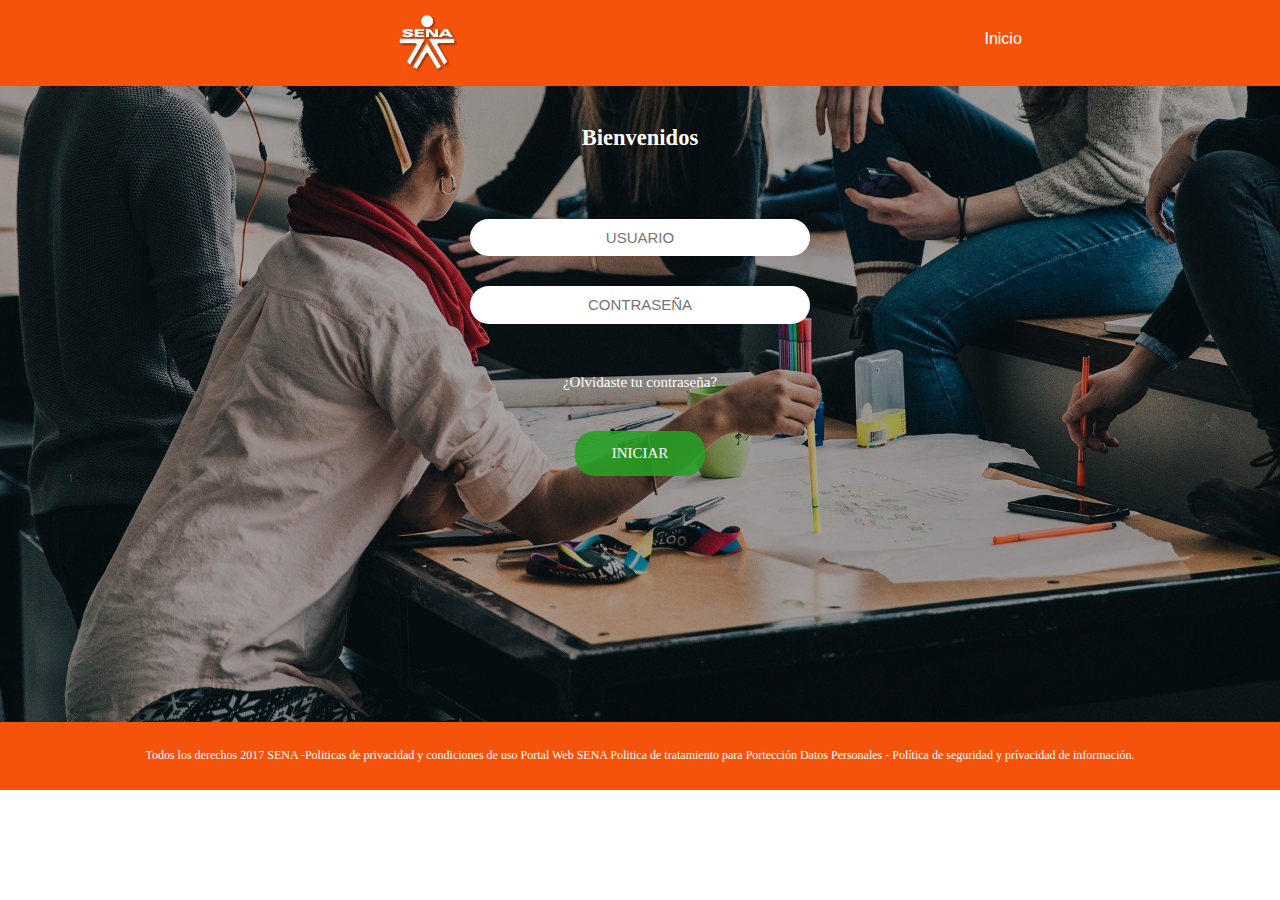
<file: index.html>
<!DOCTYPE html>
<html lang="en">

<head>
    <meta charset="UTF-8">
    <meta name="viewport" content="width=device-width, initial-scale=1.0">
    <meta http-equiv="X-UA-Compatible" content="ie=edge">
    <title>Login</title>
    <link rel="stylesheet" href="css/normalice.css">
    <link rel="stylesheet" href="css/style.css">
</head>

<body>
    <header>
        <div class="header ">
            <a href="#" class="logo-sena">
                <img src="img/senaLogo.png" alt="Logo Sena">
            </a>
        
        <div class="menu-login">
            <a href="#">Inicio</a>
        </div>
    </div>
    </header>
    <section class="contenido">
        <div class="titulo-login">
            <h2>Bienvenidos</h2>
        </div>

        <form class="ingresar" action="Admin.html"> 

            <label for="username" class="ingresar-label"></label>
            <input name="login" type="email" id="email" class="ingresar-input" placeholder="USUARIO" required="required"/> <!-- name="e-mail" -->

            <label for="contrasena"></label>
            <input name="password" type="password" class="ingresar-input" placeholder="CONTRASEÑA" id="password" required="required" /> <!-- name="password" -->
            <div id="error"></div>
            <div class="enlace">
                <a href="paswordPage.html">¿Olvidaste tu contraseña?</a>
            </div>
            
            <div >
                <input type="submit" value="iniciar" class="boton verde" onclick ="iniciosesion()"/> 
            </div>
        </form>
        
    </section>

    <footer class="footer">
        <p>
            Todos los derechos 2017 SENA -Politicas de privacidad y condiciones
            de uso Portal Web SENA Politica de tratamiento para Portección Datos Personales -
            Política de seguridad y prívacidad de información.
        </p>
    </footer>
    
    <script src="./js/main.js"></script>
    
</body>

</html>
</file>
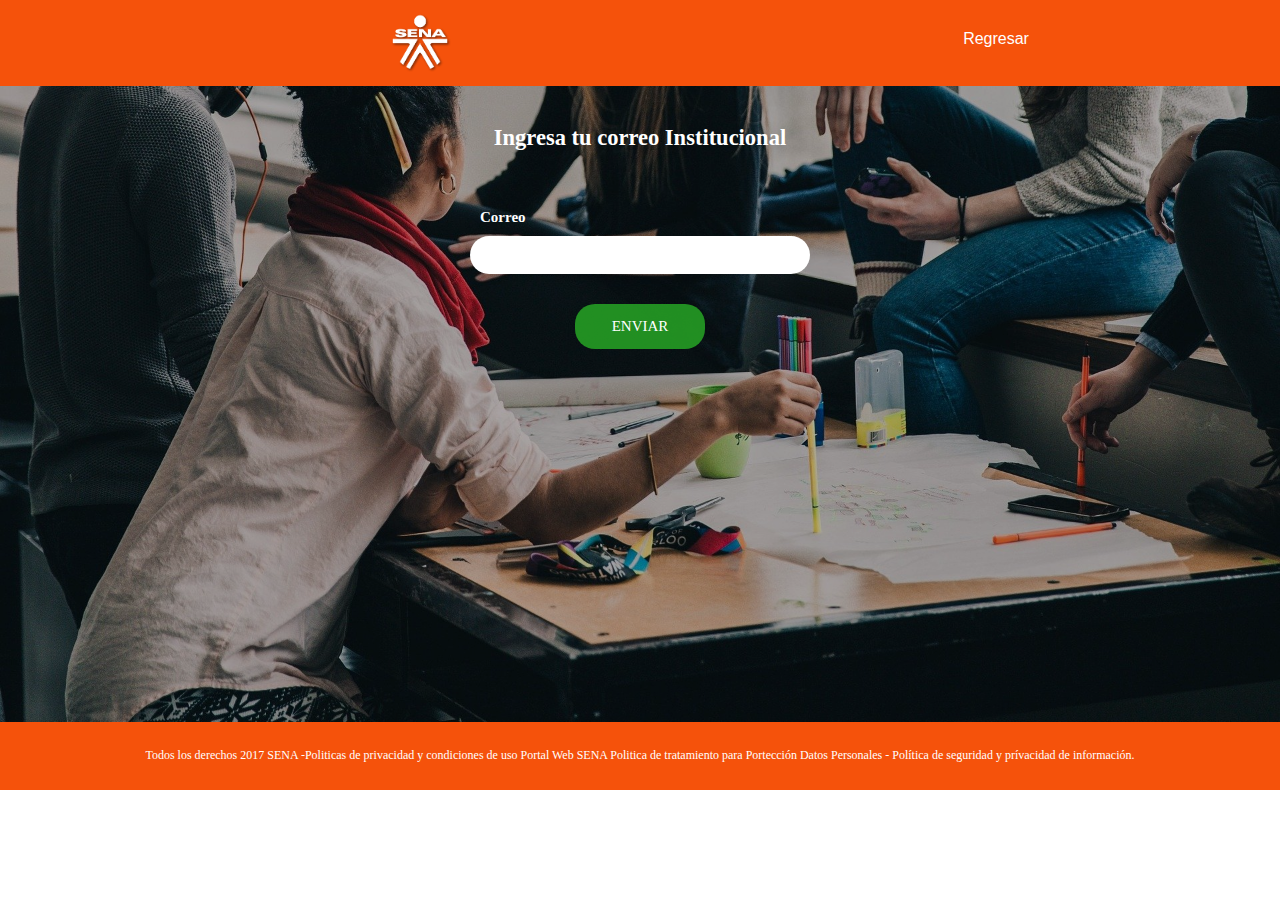
<file: paswordPage.html>
<!DOCTYPE html>
<html lang="en">

<head>
    <meta charset="UTF-8">
    <meta name="viewport" content="width=device-width, initial-scale=1.0">
    <meta http-equiv="X-UA-Compatible" content="ie=edge">
    <title>Restablecer Contraseña</title>
    <link rel="stylesheet" href="css/normalice.css">
    <link rel="stylesheet" href="css/style.css">
</head>

<body>
    <header>
        <div class="header">
            <a href="#" class="logo-sena">
                <img src="img/senaLogo.png" alt="Logo Sena">
            </a>
            <div class="menu-login">
                <a href="index.html">Regresar</a>
            </div>
        </div>
    </header>
    <section class="contenido">
        <div class="titulo-login">
            <h2>Ingresa tu correo Institucional</h2>
        </div>

        <form class="ingresar" action="Aprendiz.html">

            <label for="username" class="ingresar-label">Correo</label>
            <input class="ingresar-input" type="text" id="username" required="required">

            <div>
                <input type="submit" value="enviar" class="boton verde" onclick="">
            </div>

        </form>
    </section>

    <script type="text/JavaScript" src="/js/main.js"></script>

    <footer class="footer">
        <p>
            Todos los derechos 2017 SENA -Politicas de privacidad y condiciones
            de uso Portal Web SENA Politica de tratamiento para Portección Datos Personales -
            Política de seguridad y prívacidad de información.
        </p>
    </footer>
    <script src="https://code.jquery.com/jquery-3.5.1.min.js"></script>
    <script src="/js/main.js"></script>
</body>

</html>
</file>
<file: css/normalice.css>
/*! normalize.css v8.0.1 | MIT License | github.com/necolas/normalize.css */

/* Document
   ========================================================================== */

/**
 * 1. Correct the line height in all browsers.
 * 2. Prevent adjustments of font size after orientation changes in iOS.
 */

 html {
    line-height: 1.15; /* 1 */
    -webkit-text-size-adjust: 100%; /* 2 */
  }
  
  /* Sections
     ========================================================================== */
  
  /**
   * Remove the margin in all browsers.
   */
  
  body {
    margin: 0;
  }
  
  /**
   * Render the `main` element consistently in IE.
   */
  
  main {
    display: block;
  }
  
  /**
   * Correct the font size and margin on `h1` elements within `section` and
   * `article` contexts in Chrome, Firefox, and Safari.
   */
  
  h1 {
    font-size: 2em;
    margin: 0.67em 0;
  }
  
  /* Grouping content
     ========================================================================== */
  
  /**
   * 1. Add the correct box sizing in Firefox.
   * 2. Show the overflow in Edge and IE.
   */
  
  hr {
    box-sizing: content-box; /* 1 */
    height: 0; /* 1 */
    overflow: visible; /* 2 */
  }
  
  /**
   * 1. Correct the inheritance and scaling of font size in all browsers.
   * 2. Correct the odd `em` font sizing in all browsers.
   */
  
  pre {
    font-family: monospace, monospace; /* 1 */
    font-size: 1em; /* 2 */
  }
  
  /* Text-level semantics
     ========================================================================== */
  
  /**
   * Remove the gray background on active links in IE 10.
   */
  
  a {
    background-color: transparent;
  }
  
  /**
   * 1. Remove the bottom border in Chrome 57-
   * 2. Add the correct text decoration in Chrome, Edge, IE, Opera, and Safari.
   */
  
  abbr[title] {
    border-bottom: none; /* 1 */
    text-decoration: underline; /* 2 */
    text-decoration: underline dotted; /* 2 */
  }
  
  /**
   * Add the correct font weight in Chrome, Edge, and Safari.
   */
  
  b,
  strong {
    font-weight: bolder;
  }
  
  /**
   * 1. Correct the inheritance and scaling of font size in all browsers.
   * 2. Correct the odd `em` font sizing in all browsers.
   */
  
  code,
  kbd,
  samp {
    font-family: monospace, monospace; /* 1 */
    font-size: 1em; /* 2 */
  }
  
  /**
   * Add the correct font size in all browsers.
   */
  
  small {
    font-size: 80%;
  }
  
  /**
   * Prevent `sub` and `sup` elements from affecting the line height in
   * all browsers.
   */
  
  sub,
  sup {
    font-size: 75%;
    line-height: 0;
    position: relative;
    vertical-align: baseline;
  }
  
  sub {
    bottom: -0.25em;
  }
  
  sup {
    top: -0.5em;
  }
  
  /* Embedded content
     ========================================================================== */
  
  /**
   * Remove the border on images inside links in IE 10.
   */
  
  img {
    border-style: none;
  }
  
  /* Forms
     ========================================================================== */
  
  /**
   * 1. Change the font styles in all browsers.
   * 2. Remove the margin in Firefox and Safari.
   */
  
  button,
  input,
  optgroup,
  select,
  textarea {
    font-family: inherit; /* 1 */
    font-size: 100%; /* 1 */
    line-height: 1.15; /* 1 */
    margin: 0; /* 2 */
  }
  
  /**
   * Show the overflow in IE.
   * 1. Show the overflow in Edge.
   */
  
  button,
  input { /* 1 */
    overflow: visible;
  }
  
  /**
   * Remove the inheritance of text transform in Edge, Firefox, and IE.
   * 1. Remove the inheritance of text transform in Firefox.
   */
  
  button,
  select { /* 1 */
    text-transform: none;
  }
  
  /**
   * Correct the inability to style clickable types in iOS and Safari.
   */
  
  button,
  [type="button"],
  [type="reset"],
  [type="submit"] {
    -webkit-appearance: button;
  }
  
  /**
   * Remove the inner border and padding in Firefox.
   */
  
  button::-moz-focus-inner,
  [type="button"]::-moz-focus-inner,
  [type="reset"]::-moz-focus-inner,
  [type="submit"]::-moz-focus-inner {
    border-style: none;
    padding: 0;
  }
  
  /**
   * Restore the focus styles unset by the previous rule.
   */
  
  button:-moz-focusring,
  [type="button"]:-moz-focusring,
  [type="reset"]:-moz-focusring,
  [type="submit"]:-moz-focusring {
    outline: 1px dotted ButtonText;
  }
  
  /**
   * Correct the padding in Firefox.
   */
  
  fieldset {
    padding: 0.35em 0.75em 0.625em;
  }
  
  /**
   * 1. Correct the text wrapping in Edge and IE.
   * 2. Correct the color inheritance from `fieldset` elements in IE.
   * 3. Remove the padding so developers are not caught out when they zero out
   *    `fieldset` elements in all browsers.
   */
  
  legend {
    box-sizing: border-box; /* 1 */
    color: inherit; /* 2 */
    display: table; /* 1 */
    max-width: 100%; /* 1 */
    padding: 0; /* 3 */
    white-space: normal; /* 1 */
  }
  
  /**
   * Add the correct vertical alignment in Chrome, Firefox, and Opera.
   */
  
  progress {
    vertical-align: baseline;
  }
  
  /**
   * Remove the default vertical scrollbar in IE 10+.
   */
  
  textarea {
    overflow: auto;
  }
  
  /**
   * 1. Add the correct box sizing in IE 10.
   * 2. Remove the padding in IE 10.
   */
  
  [type="checkbox"],
  [type="radio"] {
    box-sizing: border-box; /* 1 */
    padding: 0; /* 2 */
  }
  
  /**
   * Correct the cursor style of increment and decrement buttons in Chrome.
   */
  
  [type="number"]::-webkit-inner-spin-button,
  [type="number"]::-webkit-outer-spin-button {
    height: auto;
  }
  
  /**
   * 1. Correct the odd appearance in Chrome and Safari.
   * 2. Correct the outline style in Safari.
   */
  
  [type="search"] {
    -webkit-appearance: textfield; /* 1 */
    outline-offset: -2px; /* 2 */
  }
  
  /**
   * Remove the inner padding in Chrome and Safari on macOS.
   */
  
  [type="search"]::-webkit-search-decoration {
    -webkit-appearance: none;
  }
  
  /**
   * 1. Correct the inability to style clickable types in iOS and Safari.
   * 2. Change font properties to `inherit` in Safari.
   */
  
  ::-webkit-file-upload-button {
    -webkit-appearance: button; /* 1 */
    font: inherit; /* 2 */
  }
  
  /* Interactive
     ========================================================================== */
  
  /*
   * Add the correct display in Edge, IE 10+, and Firefox.
   */
  
  details {
    display: block;
  }
  
  /*
   * Add the correct display in all browsers.
   */
  
  summary {
    display: list-item;
  }
  
  /* Misc
     ========================================================================== */
  
  /**
   * Add the correct display in IE 10+.
   */
  
  template {
    display: none;
  }
  
  /**
   * Add the correct display in IE 10.
   */
  
  [hidden] {
    display: none;
  }
</file>
<file: css/style.css>
html {
    box-sizing: border-box;
    font-size: 62.5%; /** reset para rems - 62.5% = 10px de 16px**/ 
}
*, *:before, *:after{
    box-sizing: inherit;
}

/** Globales **/
.contenedor{
    max-width: 120rem;
    margin: 0 auto;
    min-height: 76.2vh;
    width: 95%;
    flex-wrap: wrap;
   /* min-height: calc(100vh - 85px - 67px);*/
}

img{
    max-width: 100%;
}

/** Utilidades **/

.centrar-texto {
    text-align: center;
}
.contenido-centrado{
    max-width: 900px;
}
.boton {
    font-size: 1.5rem;
    padding: 10px 20px;
    width: 13rem;
    height: 4.5rem;
    border-radius: 2rem;
    display: block;
    border: none;
    margin-top: 20px;
    margin-left: auto;
    margin-right: auto;
    text-transform: uppercase;
    color: #ffffff;
}

.verde {
    background-color: rgba(38, 160, 36, 0.88);
}
.verde:hover{
    background-color: rgba(44, 176, 41, 0.880);
    cursor: pointer;
}
.azul{
    background-color: #0990C2;
}
.azul:hover{
    background-color: #249cc7;
    cursor: pointer;
}
.rojo{
    background-color: #B04529;
}
.rojo:hover{
    background-color: #aa3a1d;
    cursor: pointer;
}

/** ------ inicio de sesion ------**/
.ingresar{
    width: 80%;
    padding: 3rem 3rem;
    max-width: 400px;
    display: block;
    margin-left: auto;
    margin-right: auto;
    position: relative;
    z-index: 1;
    flex: 1;
}
.ingresar-label{
    font-weight: 700;
    display: block;
    padding: 1rem 0;
    color: #ffffff;
    font-size: 1.5rem;
    padding-left: 10px;
}
.ingresar-input{
    padding: 1rem;
    display: block;
    width: 100%;
    margin-bottom: 3rem;
    border: none;
    border-radius: 2rem;
    font-size: 1.5rem;
    color: #130d0d;
    text-align-last: center;
    font-family:sans-serif; 
}
.error, #error{
    /* background-color: #e01f1f; */
    text-align: center;
    color: #e01f1f;
    font-size: 1.5rem;
    text-transform: uppercase;
}
.titulo-login {
    display: flex;
    justify-content: center;
    padding-top: 2rem;
    font-size: 1.5rem;
    color: #ffffff;
    position: relative;
    z-index: 1;
    flex: 1;
}
.contenido{
    background-image: url(../img/people.jpg);
    background-position: center;
    background-size: cover;
    position: relative;
    height: 63.6rem;
    z-index: 1;
    flex: 1;
}
.contenido::after{
    content: '';
    background-color: rgba(0,0,0,.3);
    display: block;
    top: 0;
    left: 0;
    right: 0;
    bottom: 0;
    position: absolute;
}
.enlace a{
    text-decoration: none;
    color: #ffffff;
    font-size: 1.5rem;
    padding: 20px 0px;
    display: flex;
    justify-content: center;
}


/* ---- barra navegacion ----- */

.header{
    display: flex;
    justify-content: space-around;
    background-color: #F5520B;
}
.menu-login{
    margin: 30px 9px;;
    font-family:sans-serif; 
    font-size: 16px;
}
.menu-login a{
    text-decoration: none;
    color: #ffffff;
}
.site-header, .menu{
    /*display: block;
    justify-content: space-around;*/
    background-color: #F5520B;
}
.menu{
    display: block;
    justify-content: space-around;
}

.menu a{
    display: flex;
    text-decoration: none;
    color: #ffffff;
    margin: 20px 39px;
    font-family:sans-serif; 
    
    font-size: 16px;
} 

 @media(min-width: 769px){
    .menu {
        float: right;
        text-align: right;
        display: flex;
        margin-top: -80px;
        margin-right: 70px;
    }
    .menu a{
        margin: 0 10px 0 0;
        /*padding: 10px 10px;*/
        margin: 30px 9px;;
        width: auto;
        text-align: center;
        display: block;
        float: right; 
    }
} 

/* @media(min-width: 769px){
    .menu{
        display: none;
    }
}  */
.menu i{
    margin: 0 10px;
}
.logo-sena{
    width: 100px;
    margin-left: 10%;
}
.menu-movil{
    width: 40px;
    display: inline-block;
    justify-content: space-between;
    float: right;
    text-align: right;
    margin-top: -60px;
    margin-right: 10%;
}
@media (min-width: 768px){
    div.menu-movil{
        display: none;
    }
}
.menu-movil span{
    height: 8px;
    margin-bottom: 6px;
    background-color: white;
    display: block;
}


/* ------ body ----- */

.titulo{
    margin-top: 35px ;
    font-size: 25px;
    text-transform: capitalize;
}
.busqueda{
    display: flex;
    justify-content: space-around;
    padding: 0 80px;
    margin: 40px 0;
}
@media(max-width: 700px){
    
    .busqueda{
        display: block;
        
    }
    .busqueda-boton{
        margin: 20px 0;
    }
}

.titulo-tabla{
    color: #ffffff;
    background-color: #1CA2A2;
}
.busqueda-label{
    font-size: 18px;  
}
.busqueda-input{
    font-size: 18px;
    border-radius: 10px;
    height: 35px;
    border: 1px solid #5796F3;
}

.btn{
    font-size: 1.5rem;
    padding: 10px 20px;
    width: 13rem;
    height: 35px;
    border-radius: 0.6rem;
    border: none;
    text-transform: uppercase;
    color: #ffffff;
}

.tabla-info{
    margin-left: auto;
    margin-right: auto;
    width: 85%;
    font-size: 20px;
    border-collapse: collapse;
}
.tabla-info td, .tabla-info th{
    height: 60px;
    /* padding: 20px 0; */
}
.tabla-info td{
    background-color: #F9F9F9;
}

/*--- tabla responsive ----*/
@media(max-width: 850px){
    .titulo-tabla{
        display: none;
    }
    .tabla-info, .tabla-info tbody, .tabla-info tr, .tabla-info td{
        display: block;
        width: 100%
    }
    .tabla-info tr{
        margin-bottom:15px
    }
    .tabla-info td{
        padding-left: 50%;
        text-align: center;
        position: relative;
        align-items: center;
    }
    .tabla-info td::before{
        content: attr(data-label);
        position: absolute;
        left: 0;
        width: 50%;
        height: 100%;
        padding-top: 15px;
        font-weight: bold;
        text-align: center;
        color: #ffffff;
        background-color: #1CA2A2;
    }
    
}
.scroll{
    display: flex;
    justify-content: space-between;
    margin: 30px 0;
    padding: 0 82px;
}
@media(max-width: 800px){
    .scroll{
        padding: 0;
    }
}
@media(max-width: 450px){
    .scroll{
        padding: 0 ;
        display: block;
    
    }
    .ll{
        margin: 20px 0;
    }
}


/** ------ Footer ------ **/

.footer{
    background-color: #F5520B;
    padding: 15px 0;
    /*height: 67px;*/
    align-self: flex-end;
}
.footer p{
    color: #ffffff;
    font-size: 12px;
    display: flex;
    justify-content: center;
    text-align: center;
}



/**----- ventana modal ------- **/
.modal-container{
    display: flex;
    background-color: rgba(0, 0, 0, 0.8);
    align-items: center;
    justify-content: center;
    position: fixed;
    pointer-events: none;
    transition: all 600ms ease;
    opacity: 0;
    top: 0;
    left: 0;
    height: 100%;
    width: 100%;
}
.modal{
    background-color: #e0e0e0;
    border-radius: 5px;
    padding: 10px 0;
    box-shadow: 0 2px 4px rgba(0, 0, 0, 0.4);
    /* transform: translateY(-30%); */
}
.conten-form{
    width: 500px;
    padding: 16px;
    margin: auto;
   
}
.btn-cerrar{
    margin-left: 450px;
}
@media(max-width: 700px){
    .modal-container{
        display: inline-flex;
        align-items: flex-start;
        overflow-y: scroll;
    }
    
    .modal{
        width:450px ;
    }
    .conten-form{
        width: 450px;
        padding: 16px;
        margin: auto;
    }
    .btn-cerrar{
        margin-left: 405px;
    }
}

@media(max-width: 500px){
    .modal-container{
        display: inline-flex;
        align-items: flex-start;
        overflow-y: scroll;
    }
    
    .modal{
        width:250px ;
    }
    .conten-form{
        width: 250px;
        padding: 16px;
        margin: auto;
    }
    .btn-cerrar{
        margin-left: 200px;
    }

}
.show{
    pointer-events: auto;
    opacity: 1;
}

/* #open:checked {
    transform: translateY(0%); 
}*/
.cerrar{
    font-size: 1.5rem;
    width: 25px;
    height: 25px;
    border-radius: 0.6rem;
    border: none;
    text-transform: uppercase;
    color: #ffffff;
}

.cont-label, .cont-label-info{
    display: inline-block;
    font-weight: 400;
    padding: 1rem 0;
    font-size: 1.5rem;
    padding-left: 10px;
    width: 200px;
    font-family:sans-serif; 
}
.cont-label-info{
    font-weight: bold;
}
.cont-input{
    display: inline-block;
    padding: 5px;
    width: 260px;
    border-radius: 2rem;
    border: 1px solid rgb(56, 151, 180);
    font-size: 1.5rem;
    text-align-last: center;
    font-family:sans-serif; 
    margin: 0 0 10px 0;
}
.cont-textarea{
    width: 480px;
    height: 160px;
    font-size: 15px;
    font-family:sans-serif; 
    margin-bottom: 20px ;
    border: 1px solid rgb(56, 151, 180);
    border-radius: 1rem;
    display: block;
    overflow:hidden;
}
 @media(max-width: 550px){
    .cont-textarea{
        width: 260px;
    }
} 
.cont-label-descripcion{
    display: block;
    text-align: justify;
    font-size: 1.5rem;
    padding-left: 10px;
    font-family:sans-serif; 
}
.formularios{
    width: 500px;
    padding: 16px;
    margin: auto;
    text-align: justify;
}
@media(max-width: 550px){
    .formularios{
        width: 300px;
        padding: 10px 0;
        margin: auto;
        text-align: justify;
    }
}

/* ----   Contenido pagina documentos */
.cont-document{
    display: inline-block;
    padding: 5px;
    width: 260px;
    border-radius: 2rem;
    font-size: 1.5rem;
    text-align-last: center;
    font-family:sans-serif; 
    margin: 0 0 10px 0;
}
.cont-descripcion{
    text-align: center;
    padding-top: 30px;
    font-size: 1.5rem;
    padding-left: 10px;
    font-family:sans-serif; 
}
</file>
